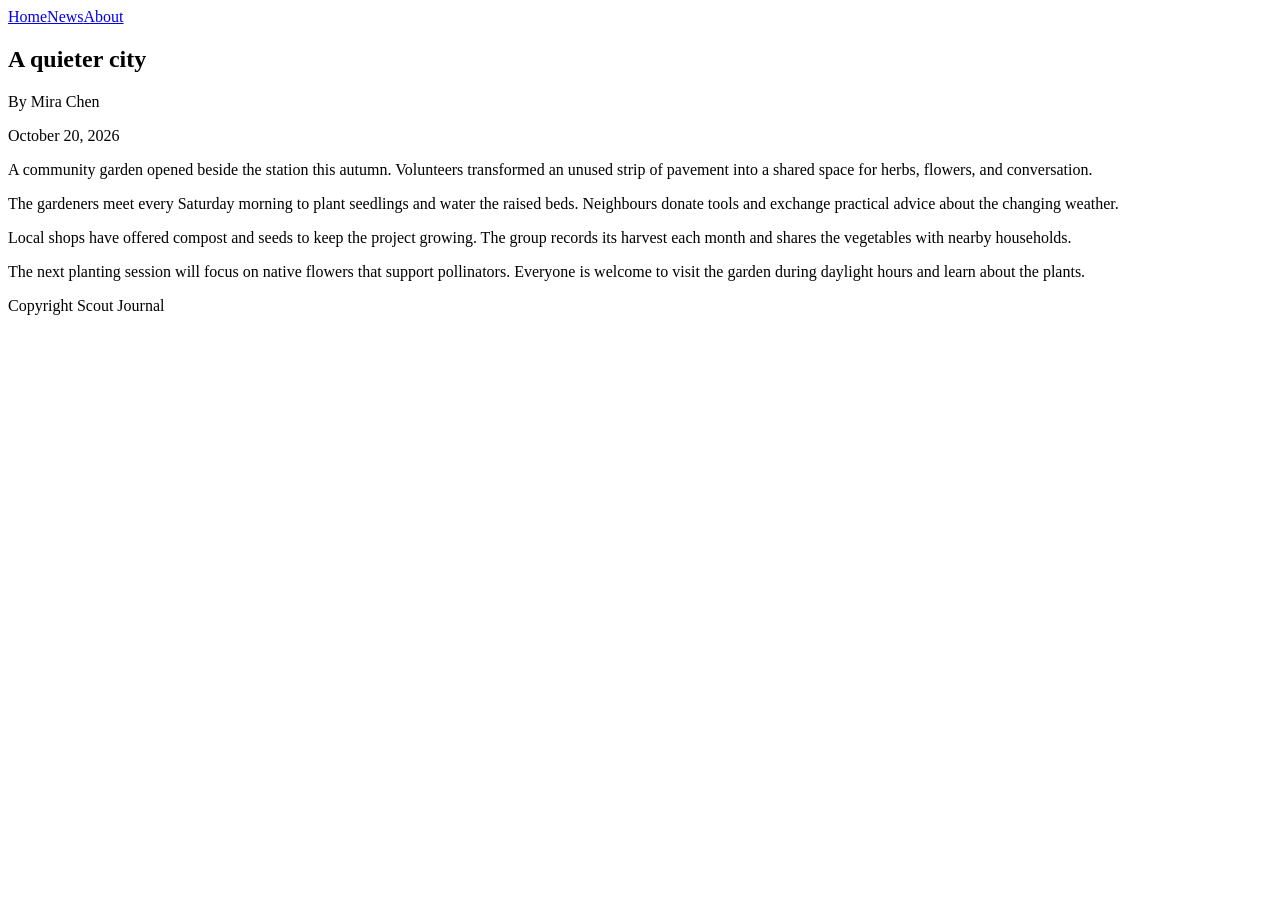
<file: fixtures/article.html>
<!doctype html><html lang="en"><head><meta charset="utf-8">
<title>A quieter city | Scout Journal</title><meta name="description" content="How small urban gardens change a neighbourhood.">
<style>.unused { color: red; }</style></head><body>
<nav><a href="/">Home</a><a href="/news">News</a><a href="/about">About</a></nav>
<article><h1>A quieter city</h1><p class="byline">By Mira Chen</p><time datetime="2026-10-20">October 20, 2026</time>
<p>A community garden opened beside the station this autumn. Volunteers transformed an unused strip of pavement into a shared space for herbs, flowers, and conversation.</p>
<p>The gardeners meet every Saturday morning to plant seedlings and water the raised beds. Neighbours donate tools and exchange practical advice about the changing weather.</p>
<p>Local shops have offered compost and seeds to keep the project growing. The group records its harvest each month and shares the vegetables with nearby households.</p>
<p>The next planting session will focus on native flowers that support pollinators. Everyone is welcome to visit the garden during daylight hours and learn about the plants.</p>
</article><script>window.secret = 'SCRIPT SHOULD NOT APPEAR';</script>
<footer>Copyright Scout Journal</footer></body></html>
</file>
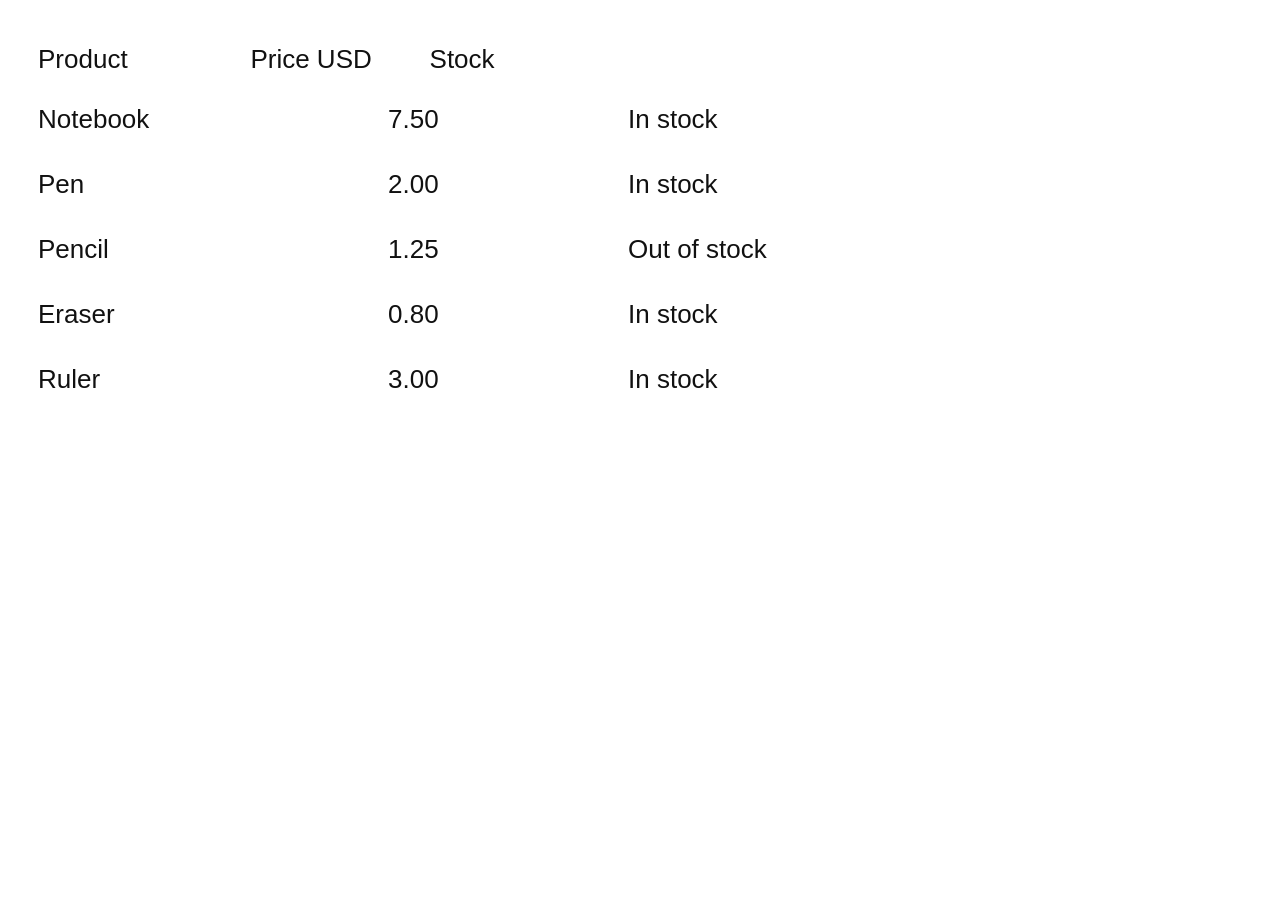
<file: fixtures/canvas_table.html>
<!doctype html><html><head><title>Controlled vision test</title></head><body>
<canvas id="table" width="1000" height="500" aria-label="Controlled vision test"></canvas>
<script>
const ctx = document.querySelector('#table').getContext('2d');
ctx.fillStyle = '#ffffff'; ctx.fillRect(0, 0, 1000, 500);
ctx.fillStyle = '#111111'; ctx.font = '26px sans-serif';
ctx.fillText('Product                 Price USD        Stock', 30, 60);
[['Notebook', '7.50', 'In stock'], ['Pen', '2.00', 'In stock'], ['Pencil', '1.25', 'Out of stock'],
 ['Eraser', '0.80', 'In stock'], ['Ruler', '3.00', 'In stock']].forEach((r, i) => {
  const y = 120 + i * 65;
  ctx.fillText(r[0], 30, y); ctx.fillText(r[1], 380, y); ctx.fillText(r[2], 620, y);
});
</script></body></html>
</file>
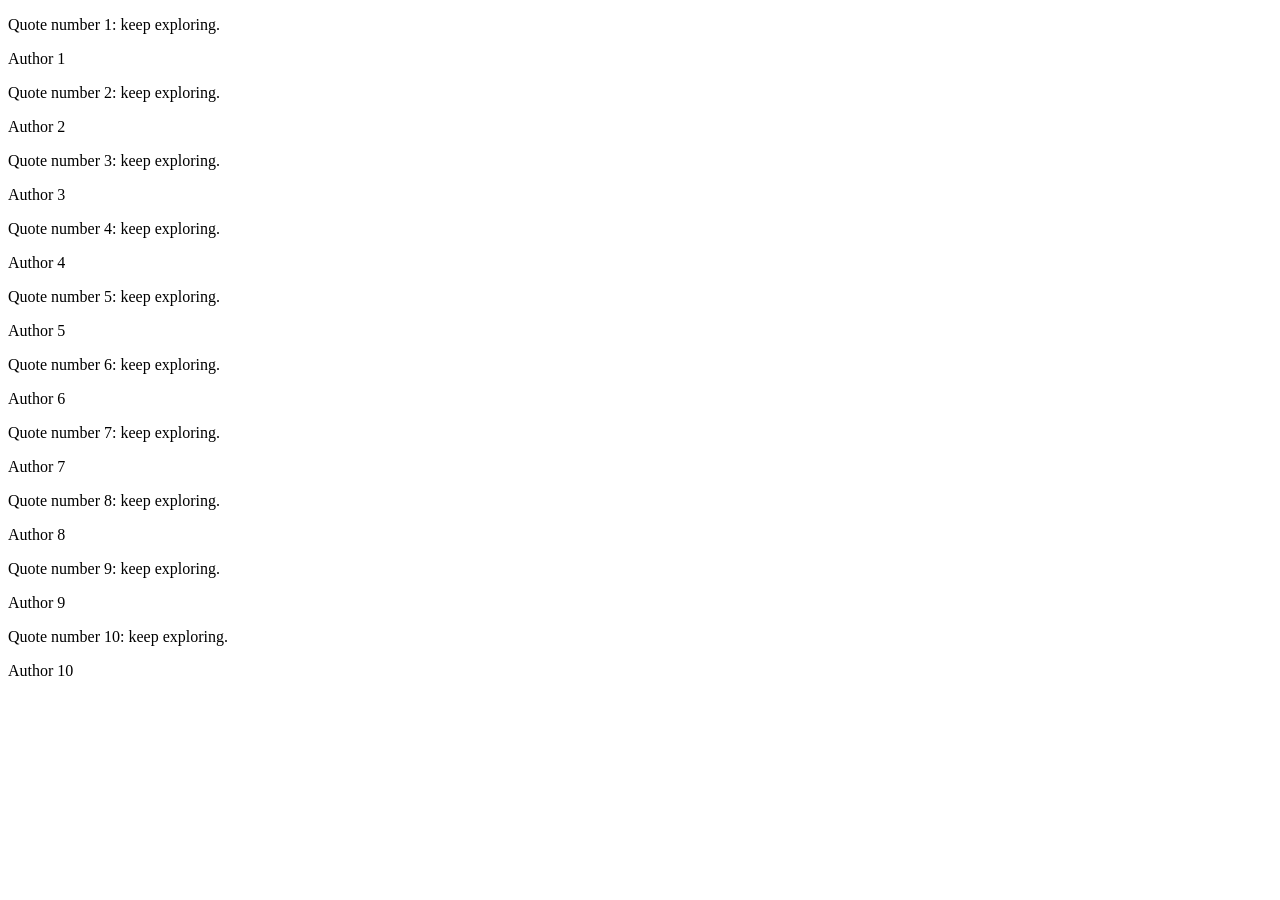
<file: fixtures/js_shell.html>
<!doctype html><html><head><title>Rendered quotes</title></head><body>
<div id="app"></div><noscript>You need to enable JavaScript to run this app.</noscript>
<script>setTimeout(() => {
  document.querySelector('#app').innerHTML = Array.from({length: 10}, (_, i) =>
    `<article class="quote"><p>Quote number ${i + 1}: keep exploring.</p><span>Author ${i + 1}</span></article>`).join('');
}, 300);</script></body></html>
</file>
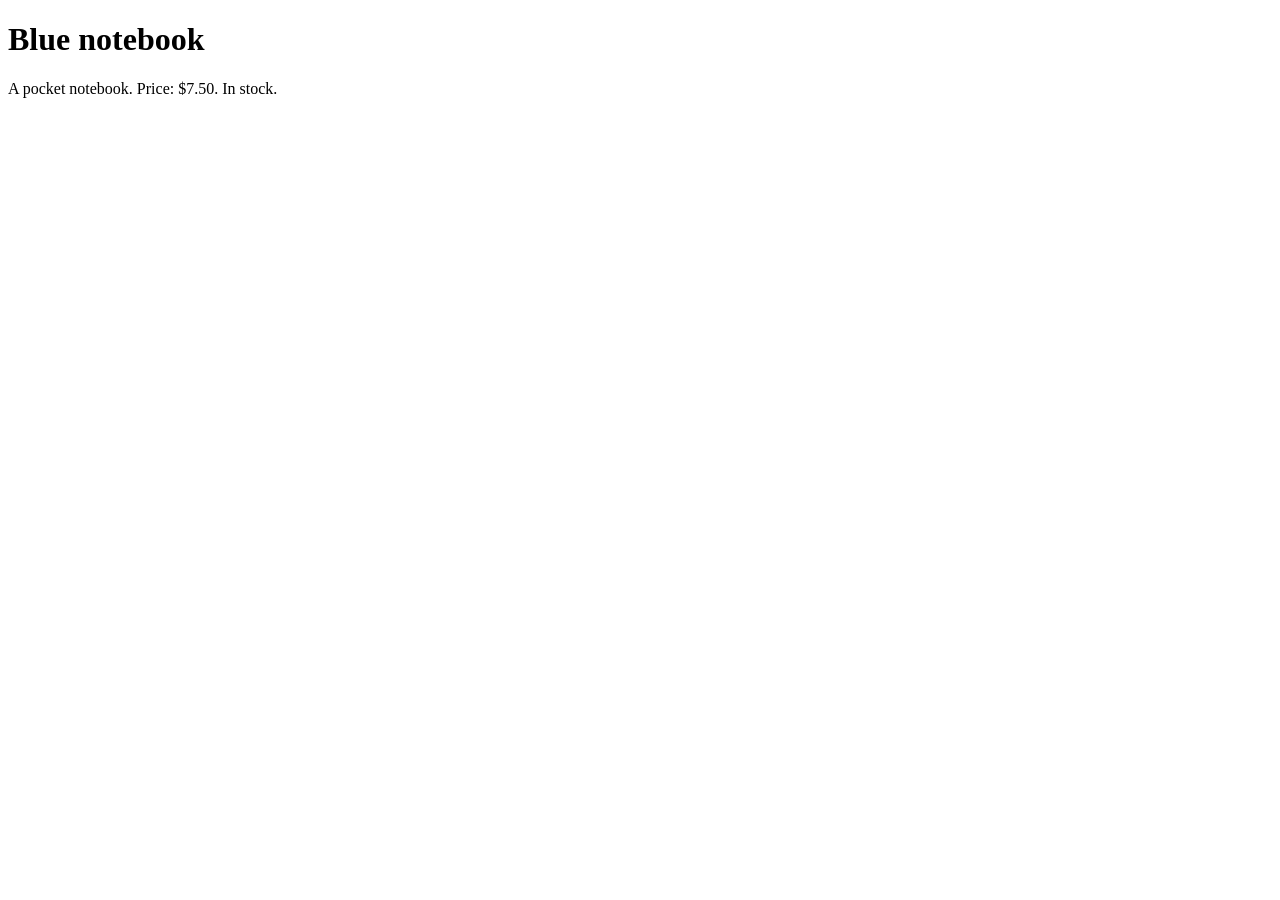
<file: fixtures/product_jsonld.html>
<!doctype html><html><head><title>Blue notebook</title>
<script type="application/ld+json">{"@context":"https://schema.org","@type":"Product","name":"Blue notebook","offers":{"@type":"Offer","price":"7.50","priceCurrency":"USD","availability":"https://schema.org/InStock"}}</script>
</head><body><main><h1>Blue notebook</h1><p>A pocket notebook. Price: $7.50. In stock.</p></main></body></html>
</file>
